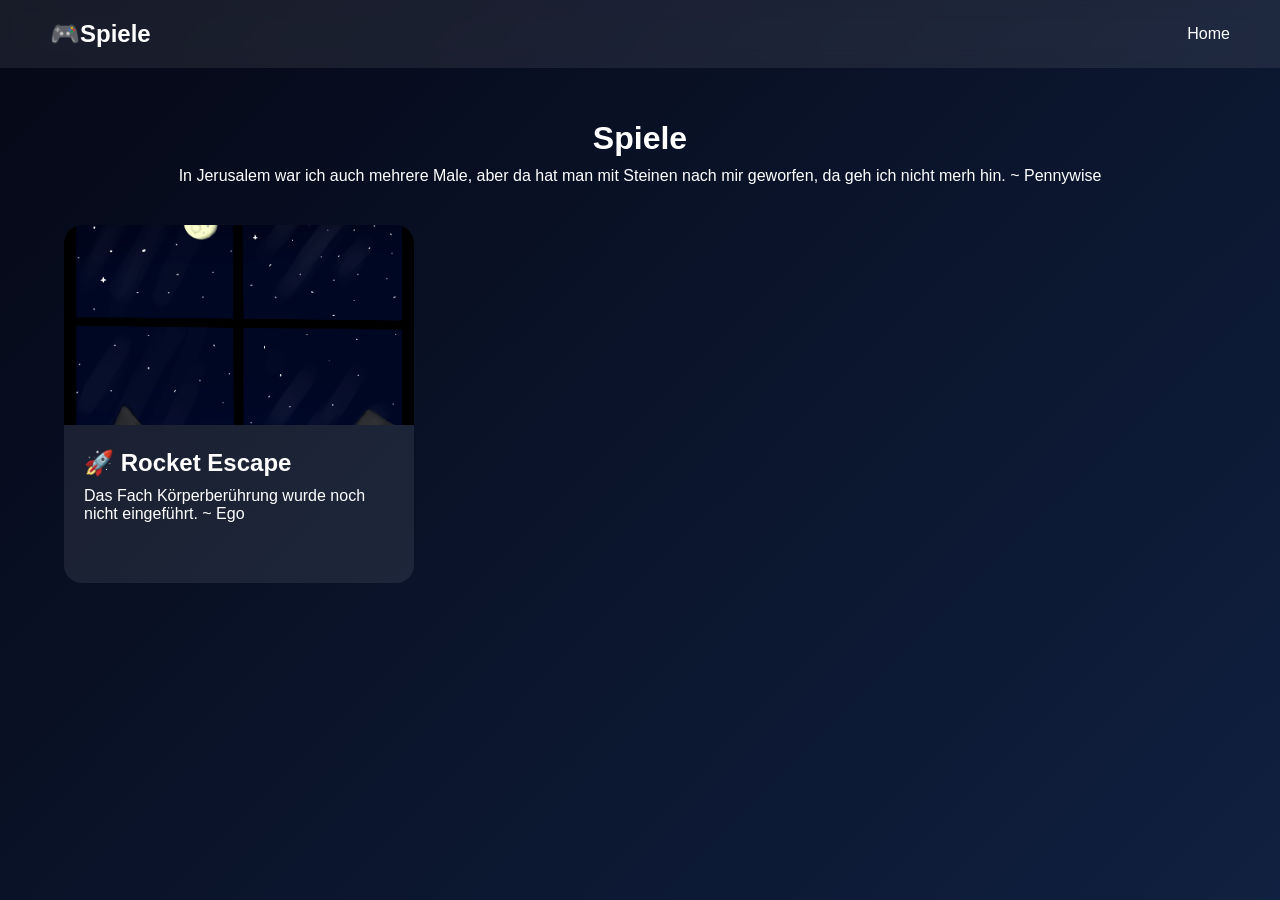
<file: pages/spiele.html>
<!DOCTYPE html>
<html lang="de">

<head>
    <meta charset="UTF-8">
    <meta name="viewport" content="width=device-width, initial-scale=1.0">
    <title>Spiele</title>

    <link rel="stylesheet" href="../style.css">
</head>

<body>

    <nav>
        <div class="logo">🎮Spiele</div>

        <div class="menu">
            <a href="../index.html">Home</a>
        </div>
    </nav>

    <main class="games-page">

        <h1>Spiele</h1>
        <p>In Jerusalem war ich auch mehrere Male, aber da hat man mit Steinen nach mir geworfen, da geh ich nicht merh hin. ~ Pennywise</p>

        <div class="games-grid">

            <!-- Rocket Escape -->
            <a href="../games/rocket/index.html" class="game-link">

                <div class="game-card">

                    <img src="../images/Nacht.png" alt="Rocket Escape">

                    <div class="game-info">
                        <h2>🚀 Rocket Escape</h2>
                        <p>Das Fach Körperberührung wurde noch nicht eingeführt. ~ Ego</p>
                    </div>

                </div>

            </a>

        </div>

    </main>

</body>
</html>
</file>
<file: style.css>
* {
    box-sizing: border-box;
    margin: 0;
    padding: 0;
    font-family: Arial, sans-serif;
}
body {
    
    background:
    linear-gradient(
        135deg,
        #050816,
        #102040
    );

    color:white;
    min-height:100vh;
}

/* Navigation */

nav {
    width:100%;
    padding:20px 50px;
    display:flex;
    justify-content:space-between;
    align-items:center;
    background:rgba(255,255,255,0.08);
    backdrop-filter:blur(10px);
    position:fixed;
    top:0;
}


.logo {
    font-size:24px;
    font-weight:bold;
}

.menu a {
    color:white;
    text-decoration:none;
    margin-left:25px;
    transition:0.3s;
}


.menu a:hover {
    color:#00ffff;
}

/* Hauptbereich */

.hero {
    height:100vh;
    display:flex;
    flex-direction:column;
    justify-content:center;
    align-items:center;
    text-align:center;
}

.hero h1 {
    font-size:60px;
}

.hero p {
    margin-top:20px;
    font-size:22px;
    color:#cccccc;
}

button {
    margin-top:40px;
    padding:15px 40px;
    border:none;
    border-radius:30px;
    background:#00ffff;
    font-size:18px;
    cursor:pointer;
    transition:0.3s;
}

button:hover {
    transform:scale(1.1);
}

/* Karten */

.cards {
    display:flex;
    justify-content:center;
    gap:30px;
    padding:50px;
}

.card {
    width:300px;
    padding:30px;
    border-radius:20px;
    background:
    rgba(255,255,255,0.1);
    backdrop-filter:blur(10px);
    transition:0.3s;
}

.card:hover {
    transform:translateY(-15px);
    background:
    rgba(255,255,255,0.2);
}

.card p {
    margin-top:15px;
    color:#ddd;
}

/* ---------- Spiele-Seite ---------- */

.games-page{

    padding-top:120px;
    padding-bottom:60px;

    width:90%;
    max-width:1200px;

    margin:auto;

}

.games-page h1{

    text-align:center;
    margin-bottom:10px;

}

.games-page p{

    text-align:center;
    margin-bottom:40px;

}


/* Raster */

.games-grid{

    display:grid;

    grid-template-columns:
    repeat(auto-fit,minmax(320px,1fr));

    gap:35px;

}


/* Link */

.game-link{

    text-decoration:none;
    color:white;

}


/* Karte */

.game-card{

    background:rgba(255,255,255,0.08);

    border-radius:18px;

    overflow:hidden;

    transition:0.25s;

    cursor:pointer;

    width:350px;

}


.game-card:hover{

    transform:translateY(-8px);

}


.game-card img{

    width:100%;
    height:200px;

    object-fit:cover;

}


.game-info{

    padding:20px;

}


.game-info h2{

    margin-bottom:10px;

}


.game-info p{

    text-align:left;

}
</file>
